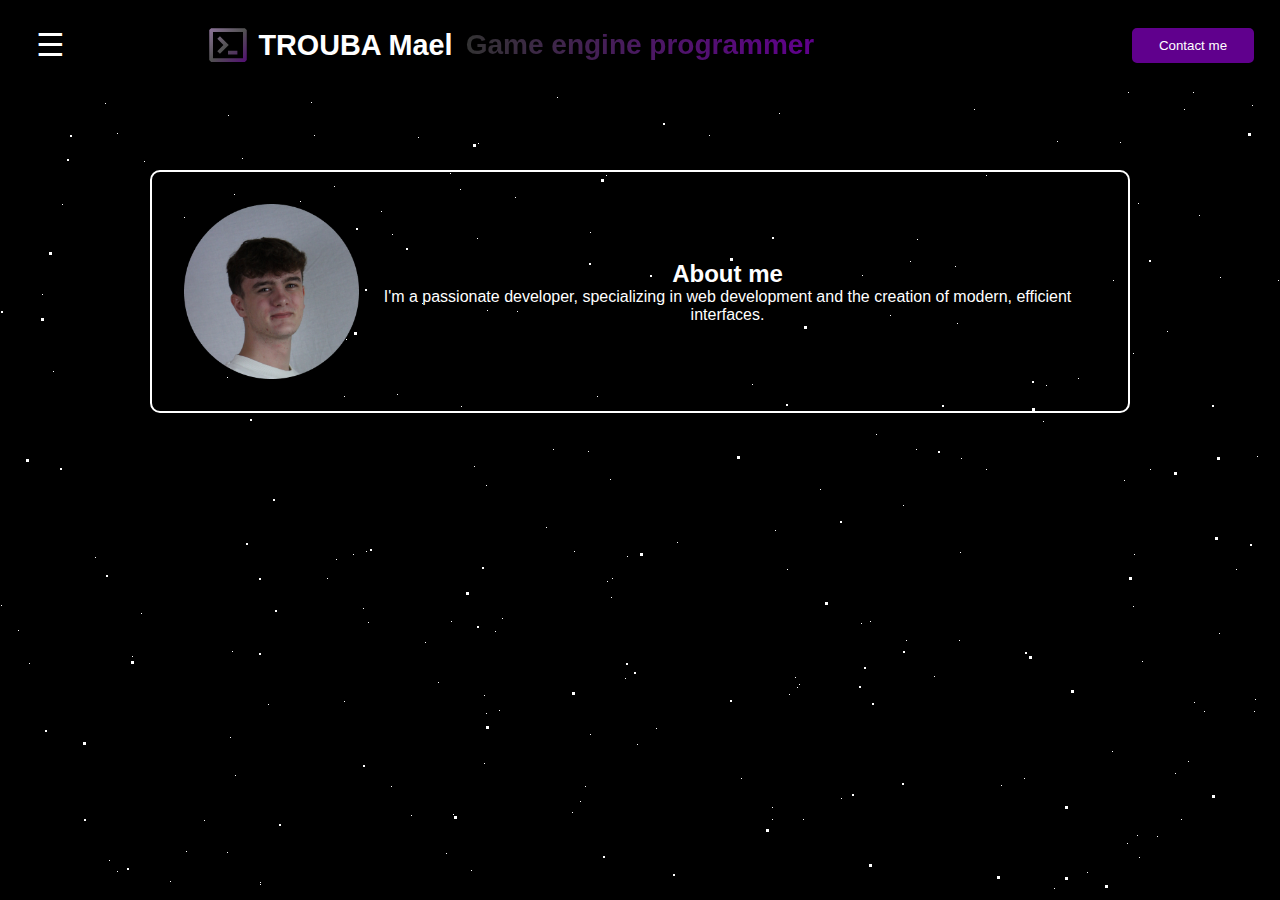
<file: index.html>
<!DOCTYPE html>
<html lang="fr">
<head>
    <meta charset="UTF-8">
    <meta name="viewport" content="width=device-width, initial-scale=1.0">
    <link rel="icon" type="image/png" href="Asset/Icon/icon.png">
    <title>Portfolio</title>
    <link rel="stylesheet" href="style.css">
    <link href='https://fonts.googleapis.com/css?family=Lato:300,400,700' rel='stylesheet' type='text/css'>
</head>
<body>
<header class="header-content">
    <div class="container header-container">
        <button class="menu-btn" onclick="toggleMenu()">☰</button>
        <h1 class="name"><img src="Asset/Icon/code_logo.svg" alt="Logo"> TROUBA Mael</h1>
        <h3 class="title">Game engine programmer </h3>
        <button class="contact" onclick="openContactModal()">Contact me</button>
    </div>
</header>

<div class="modal_overlay" hidden>
    <div class="modal_contact">
      <button class="close-btn" onclick="closeContactModal()">X</button>
      
      <label class="label" for="subject-contact">Subject</label>
      <input id="subject-contact" class="subject-contact" placeholder="Subject" oninput="checkFormCompletion()">

      <label class="label" for="content-contact">Email</label>
      <input id="email-contact" class="email-contact" placeholder="Email" oninput="checkFormCompletion()">
      
      <label class="label" for="content-contact">Content</label>
      <input id="content-contact" class="content-contact" placeholder="Content" oninput="checkFormCompletion()">
      
      <button id="submit-btn" class="submit-btn" onclick="closeContactModalSubmit()" disabled>Submit</button>
    </div>
  </div>
  
  <div id="toast" class="toast hidden"></div>

<div id="star-container">
    <div id="stars"></div>
    <div id="stars2"></div>
    <div id="stars3"></div>
</div>

<aside id="sidebar">
    <nav>
        <ul>
            <li><a href="index.html">Accueil</a></li>
            <li><a href="./Public/templates/CV.html">CV</a></li>
            <li><a href="./Public/templates/projet.html">Projets</a></li>
        </ul>
    </nav>
    <div class="social">
        <a href="https://github.com/MaelEtuu"><img class="img-social" src="Asset/Icon/github-icon.svg"></a>
        <a href="mailto:mael.trouba@etu.univ-smb.fr">
            <img class="img-social" src="Asset/Icon/gmail-icon.svg" alt="Gmail Icon">
        </a>
        <a href="https://www.linkedin.com/in/maël-trouba-66b2a633a/"><img class="img-social" src="Asset/Icon/linkedin-icon.svg"></a>
        <a href="https://www.instagram.com/mael.trb73?igsh=MTI5ZHR0ZjUyYzR6bA%3D%3D&utm_source=qr"><img class="img-social" src="Asset/Icon/insta-icon.svg"></a>
    </div>    
</aside>

<section id="about">
    <div class="photo">
        <img class="Photo-profil" src="Asset/Icon/Photo-profil.png">
    </div>
    <div class="container text-about">
        <h2>About me</h2>
        <p>I'm a passionate developer, specializing in web development and the creation of modern, efficient interfaces.</p>
    </div>
</section>

<script src="script.js"></script>
</body>
</html>
</file>
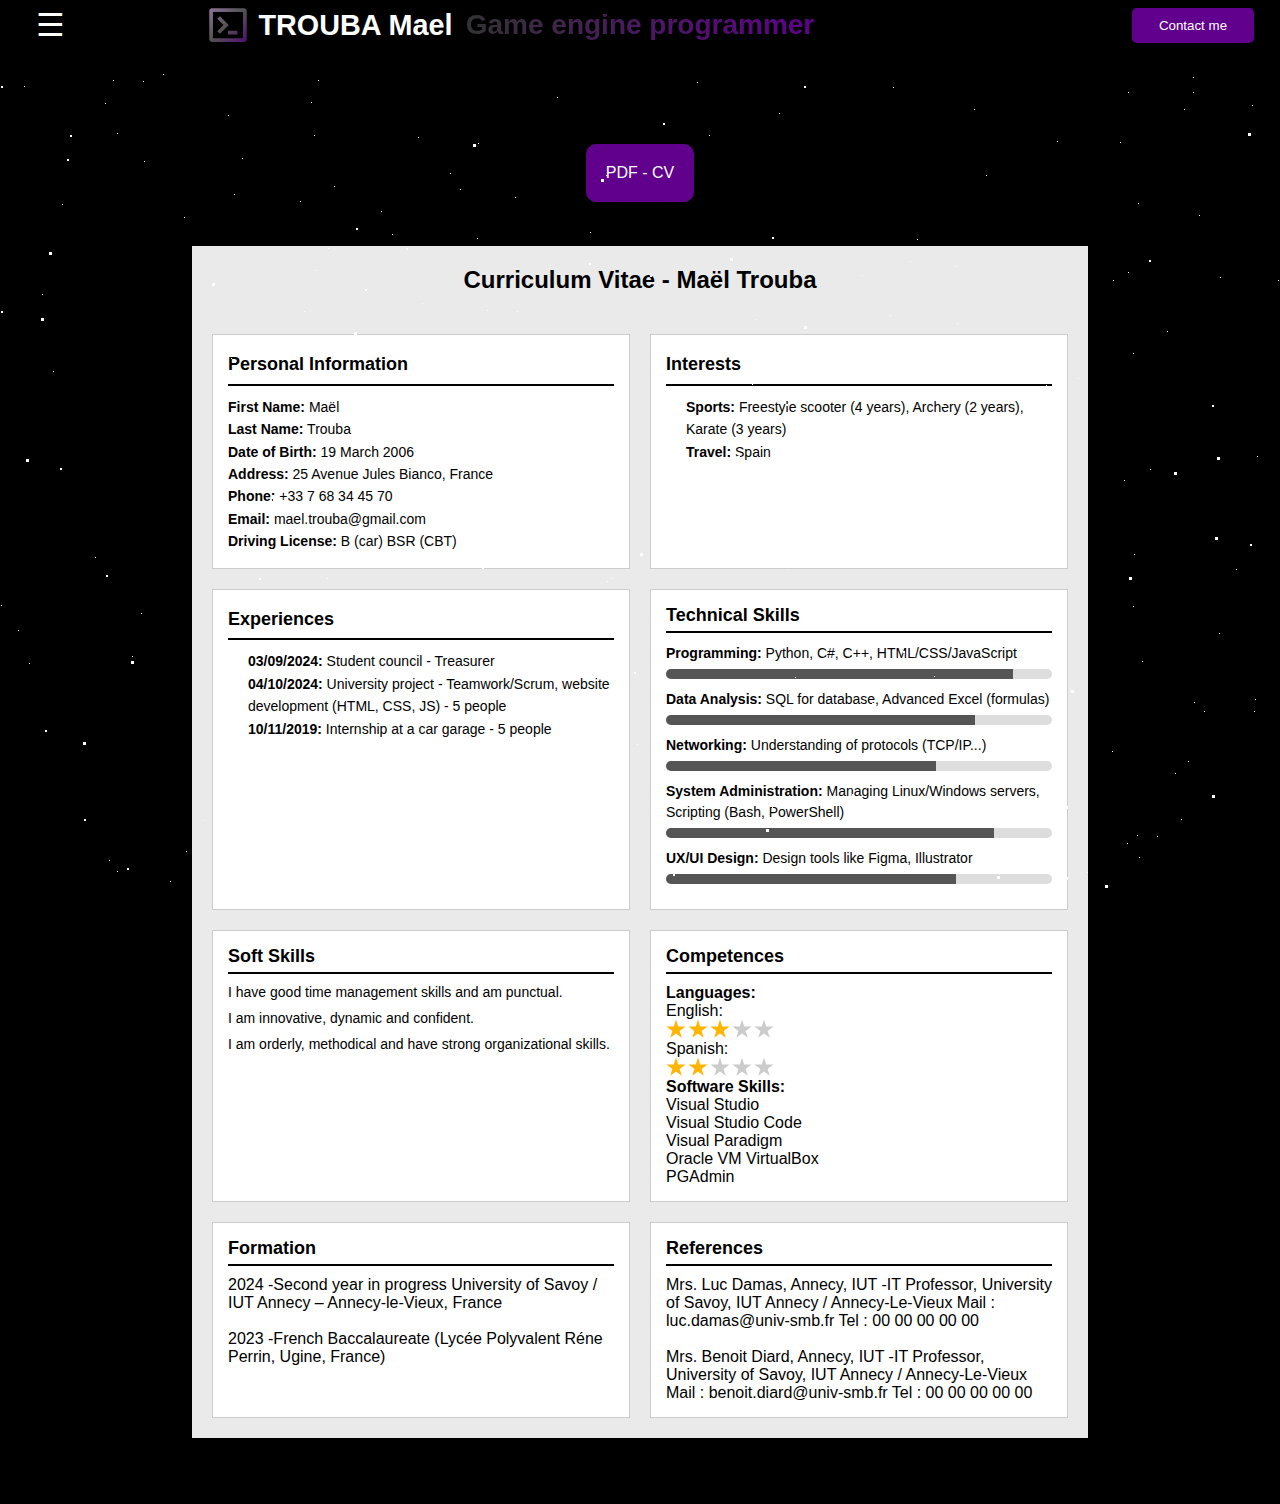
<file: Public/templates/CV.html>
<!DOCTYPE html>
<html lang="fr">
<head>
    <meta charset="UTF-8">
    <meta name="viewport" content="width=device-width, initial-scale=1.0">
    <link rel="icon" type="image/png" href="Asset/Icon/icon.png">
    <title>Portfolio - CV</title>
    <link rel="stylesheet" href="../../style.css">
    <link href='https://fonts.googleapis.com/css?family=Lato:300,400,700' rel='stylesheet' type='text/css'>
</head>

<body>
    <header style="position: fixed;" class="header-content-cv">
        <div class="container header-container">
            <button class="menu-btn" onclick="toggleMenu()">☰</button>
            <h1 class="name"><img src="../../Asset/Icon/code_logo.svg" alt="Logo"> TROUBA Mael</h1>
            <h3 class="title">Game engine programmer </h3>
            <button class="contact" onclick="openContactModal()">Contact me</button>
        </div>
    </header>
    
    <div class="modal_overlay" hidden>
        <div class="modal_contact">
          <button class="close-btn" onclick="closeContactModal()">X</button>
          
          <label class="label" for="subject-contact">Subject</label>
          <input id="subject-contact" class="subject-contact" placeholder="Subject" oninput="checkFormCompletion()">

          <label class="label" for="content-contact">Email</label>
          <input id="email-contact" class="email-contact" placeholder="Email" oninput="checkFormCompletion()">
          
          <label class="label" for="content-contact">Content</label>
          <input id="content-contact" class="content-contact" placeholder="Content" oninput="checkFormCompletion()">
          
          <button id="submit-btn" class="submit-btn" onclick="closeContactModalSubmit()" disabled>Submit</button>
        </div>
      </div>
      
      <div id="toast" class="toast hidden"></div>
    
    <div id="star-container">
        <div id="stars"></div>
        <div id="stars2"></div>
        <div id="stars3"></div>
    </div>
    
    <aside id="sidebar">
        <nav>
            <ul>
                <li><a href="../../index.html">Accueil</a></li>
                <li><a href="../templates/CV.html">CV</a></li>
                <li><a href="../templates/projet.html">Projets</a></li>
            </ul>
        </nav>
        <div class="social">
            <a href="https://github.com/MaelEtuu"><img class="img-social" src="../../Asset/Icon/github-icon.svg"></a>
            <a href="mailto:mael.trouba@etu.univ-smb.fr">
                <img class="img-social" src="../../Asset/Icon/gmail-icon.svg" alt="Gmail Icon">
            </a>
            <a href="https://www.linkedin.com/in/ma%C3%ABl-trouba-66b2a633a"><img class="img-social" src="../../Asset/Icon/linkedin-icon.svg"></a>
            <a href="https://www.instagram.com/mael.trb73?igsh=MTI5ZHR0ZjUyYzR6bA%3D%3D&utm_source=qr"><img class="img-social" src="../../Asset/Icon/insta-icon.svg"></a>
        </div>    
    </aside>
    <section class="cv-section">
        <div class="installcvbtn" onclick="window.open('../../Asset/PDF/CV Anglais.pdf', '_blank');">PDF - CV</div>
        <div class="cv-container">
            <h2>Curriculum Vitae - Maël Trouba</h2>
    
            <!-- Section 1: Personal Information -->
            <div class="section personal-info">
                <h3>Personal Information</h3>
                <p><strong>First Name:</strong> Maël</p>
                <p><strong>Last Name:</strong> Trouba</p>
                <p><strong>Date of Birth:</strong> 19 March 2006</p>
                <p><strong>Address:</strong> 25 Avenue Jules Bianco, France</p>
                <p><strong>Phone:</strong> +33 7 68 34 45 70</p>
                <p><strong>Email:</strong> mael.trouba@gmail.com</p>
                <p><strong>Driving License:</strong> B (car) BSR (CBT)</p>
            </div>
    
            <!-- Section 2: Interests -->
            <div class="section interests">
                <h3>Interests</h3>
                <ul>
                    <li><strong>Sports:</strong> Freestyle scooter (4 years), Archery (2 years), Karate (3 years)</li>
                    <li><strong>Travel:</strong> Spain</li>
                </ul>
            </div>
    
            <!-- Section 3: Experiences -->
            <div class="section experiences">
                <h3>Experiences</h3>
                <ul>
                    <li><strong>03/09/2024:</strong> Student council - Treasurer</li>
                    <li><strong>04/10/2024:</strong> University project - Teamwork/Scrum, website development (HTML, CSS, JS) - 5 people</li>
                    <li><strong>10/11/2019:</strong> Internship at a car garage - 5 people</li>
                </ul>
            </div>
    
            <!-- Section 4: Technical Skills -->
            <div class="section">
                <h3>Technical Skills</h3>
                <ul class="skills-list">
                    <li>
                        <strong>Programming:</strong> Python, C#, C++, HTML/CSS/JavaScript
                        <div class="progress-bar"><span style="width: 90%;"></span></div>
                    </li>
                    <li>
                        <strong>Data Analysis:</strong> SQL for database, Advanced Excel (formulas)
                        <div class="progress-bar"><span style="width: 80%;"></span></div>
                    </li>
                    <li>
                        <strong>Networking:</strong> Understanding of protocols (TCP/IP...)
                        <div class="progress-bar"><span style="width: 70%;"></span></div>
                    </li>
                    <li>
                        <strong>System Administration:</strong> Managing Linux/Windows servers, Scripting (Bash, PowerShell)
                        <div class="progress-bar"><span style="width: 85%;"></span></div>
                    </li>
                    <li>
                        <strong>UX/UI Design:</strong> Design tools like Figma, Illustrator
                        <div class="progress-bar"><span style="width: 75%;"></span></div>
                    </li>
                </ul>
            </div>
    
            <!-- Section 5: Soft Skills -->
            <div class="section">
                <h3>Soft Skills</h3>
                <ul class="soft-skills">
                    <li>I have good time management skills and am punctual.</li>
                    <li>I am innovative, dynamic and confident.</li>
                    <li>I am orderly, methodical and have strong organizational skills.</li>
                </ul>
            </div>
    
            <!-- Section 6: Competences -->
            <div class="section">
                <h3>Competences</h3>
                <strong>Languages:</strong>
                <ul>
                    <li>English: 
                        <div class="stars">
                            <span></span><span></span><span></span><span class="inactive"></span><span class="inactive">
                        </div>
                    </li>
                    <li>Spanish:
                        <div class="stars">
                            <span></span><span></span><span class="inactive"></span><span class="inactive"></span><span class="inactive"></span>
                        </div>
                    </li>
                </ul>
                <strong>Software Skills:</strong>
                <ul>
                    <li>Visual Studio</li>
                    <li>Visual Studio Code</li>
                    <li>Visual Paradigm</li>
                    <li>Oracle VM VirtualBox</li>
                    <li>PGAdmin</li>
                </ul>
            </div>
    
            <!-- Section 7: Formation -->
            <div class="section">
                <h3>Formation</h3>
                <ul class="formation-list">
                    <li>2024 -Second year in progress University of Savoy / IUT Annecy – Annecy-le-Vieux, France</li>
                    <br>
                    <li>2023 -French Baccalaureate (Lycée Polyvalent Réne Perrin, Ugine, France)</li>
                </ul>
            </div>
    
            <!-- Section 6: References -->
            <div class="section">
                <h3>References</h3>
                <p>Mrs. Luc Damas, Annecy, IUT
                    -IT Professor, University of Savoy, IUT Annecy / Annecy-Le-Vieux
                  Mail : luc.damas@univ-smb.fr
                  Tel : 00 00 00 00 00</p>
                <br>
                <p>Mrs. Benoit Diard, Annecy, IUT
                    -IT Professor, University of Savoy, IUT Annecy / Annecy-Le-Vieux
                  Mail : benoit.diard@univ-smb.fr
                  Tel : 00 00 00 00 00</p>
            </div>
        </div>

    </section>
    <script src="../../script.js"></script>
</body>
</html>
</file>
<file: style.css>
/* Styles généraux */
* {
  margin: 0;
  padding: 0;
  box-sizing: border-box;
}

li{
  list-style: none;
}

body {
  font-family: 'Roboto', sans-serif;
  background-color: #000;
  color: #FFF;
  overflow-x: hidden;
}

/* Conteneur pour l'animation des étoiles */
#star-container {
  position: fixed;
  width: 100vw;
  height: 100vh;
  overflow: hidden;
  top: 0;
  left: 0;
  pointer-events: none;
  z-index: 1;
}

#stars, #stars2, #stars3 {
  position: absolute;
  top: 0;
  width: 100%;
  height: 100%;
  transform: translateY(0);
  animation: animStar linear infinite;
}

/* Durée différente pour chaque couche d'étoiles pour donner de la profondeur */

#stars {
  width: 1px;
  height: 1px;
  background: transparent;
  box-shadow: 1722px 567px #FFF , 23px 1427px #FFF , 314px 135px #FFF , 1346px 154px #FFF , 1220px 277px #FFF , 113px 80px #FFF , 1139px 857px #FFF , 1896px 123px #FFF , 1023px 1864px #FFF , 1262px 1496px #FFF , 1333px 831px #FFF , 1780px 1975px #FFF , 341px 1205px #FFF , 1765px 1762px #FFF , 1856px 1835px #FFF , 570px 993px #FFF , 1913px 1734px #FFF , 1651px 1681px #FFF , 191px 1944px #FFF , 1816px 628px #FFF , 344px 701px #FFF , 648px 1606px #FFF , 893px 87px #FFF , 1667px 393px #FFF , 1536px 223px #FFF , 1133px 1414px #FFF , 1429px 353px #FFF , 425px 642px #FFF , 752px 384px #FFF , 1821px 1906px #FFF , 1411px 1008px #FFF , 380px 1134px #FFF , 1669px 472px #FFF , 1446px 1529px #FFF , 1077px 1275px #FFF , 610px 479px #FFF , 219px 1979px #FFF , 1798px 596px #FFF , 392px 1663px #FFF , 1800px 483px #FFF , 1128px 1800px #FFF , 1244px 1015px #FFF , 1356px 185px #FFF , 465px 1715px #FFF , 228px 1114px #FFF , 1901px 1747px #FFF , 1120px 1881px #FFF , 460px 189px #FFF , 1668px 1382px #FFF , 1832px 1260px #FFF , 1293px 719px #FFF , 1124px 480px #FFF , 738px 1350px #FFF , 234px 194px #FFF , 1940px 303px #FFF , 434px 1516px #FFF , 423px 1574px #FFF , 1472px 563px #FFF , 532px 1103px #FFF , 505px 1797px #FFF , 1739px 855px #FFF , 231px 358px #FFF , 257px 1278px #FFF , 1120px 142px #FFF , 292px 1122px #FFF , 1623px 1219px #FFF , 1184px 109px #FFF , 1987px 408px #FFF , 1167px 331px #FFF , 163px 1915px #FFF , 311px 102px #FFF , 1634px 95px #FFF , 327px 578px #FFF , 479px 1666px #FFF , 163px 74px #FFF , 515px 197px #FFF , 186px 851px #FFF , 1822px 390px #FFF , 1390px 640px #FFF , 432px 1442px #FFF , 1909px 247px #FFF , 1367px 1598px #FFF , 1647px 1319px #FFF , 477px 238px #FFF , 1833px 1603px #FFF , 1144px 1238px #FFF , 588px 451px #FFF , 1986px 300px #FFF , 1771px 1761px #FFF , 136px 1168px #FFF , 204px 820px #FFF , 955px 266px #FFF , 677px 542px #FFF , 1581px 779px #FFF , 1023px 989px #FFF , 1147px 1592px #FFF , 835px 1873px #FFF , 1426px 1843px #FFF , 1569px 346px #FFF , 906px 640px #FFF , 910px 261px #FFF , 84px 1824px #FFF , 1073px 54px #FFF , 1236px 569px #FFF , 1855px 1202px #FFF , 353px 554px #FFF , 1664px 99px #FFF , 972px 1246px #FFF , 317px 1772px #FFF , 344px 396px #FFF , 499px 710px #FFF , 1360px 248px #FFF , 1387px 492px #FFF , 637px 1462px #FFF , 1986px 969px #FFF , 372px 1426px #FFF , 787px 569px #FFF , 1295px 1140px #FFF , 656px 1103px #FFF , 1007px 1097px #FFF , 1696px 1725px #FFF , 1944px 1180px #FFF , 101px 1688px #FFF , 1868px 1917px #FFF , 1909px 1556px #FFF , 1px 605px #FFF , 1963px 515px #FFF , 652px 1859px #FFF , 597px 968px #FFF , 510px 1522px #FFF , 1910px 668px #FFF , 1543px 478px #FFF , 1705px 1486px #FFF , 1001px 785px #FFF , 1090px 1966px #FFF , 132px 1304px #FFF , 772px 819px #FFF , 1002px 1446px #FFF , 1042px 1359px #FFF , 1680px 1740px #FFF , 220px 1465px #FFF , 585px 786px #FFF , 1847px 1996px #FFF , 1471px 345px #FFF , 570px 906px #FFF , 1701px 304px #FFF , 89px 47px #FFF , 1941px 435px #FFF , 1078px 378px #FFF , 813px 1530px #FFF , 709px 1474px #FFF , 957px 323px #FFF , 1054px 888px #FFF , 535px 1626px #FFF , 1893px 1056px #FFF , 607px 1160px #FFF , 1008px 1305px #FFF , 60px 1422px #FFF , 1701px 1495px #FFF , 1715px 1545px #FFF , 438px 682px #FFF , 56px 1584px #FFF , 1371px 1284px #FFF , 1484px 733px #FFF , 1563px 1032px #FFF , 471px 1388px #FFF , 1276px 1601px #FFF , 557px 1557px #FFF , 513px 959px #FFF , 1507px 1242px #FFF , 1487px 1530px #FFF , 1055px 1519px #FFF , 450px 173px #FFF , 1003px 1051px #FFF , 862px 275px #FFF , 548px 982px #FFF , 345px 3px #FFF , 288px 1621px #FFF , 95px 557px #FFF , 1777px 1413px #FFF , 987px 1639px #FFF , 43px 1903px #FFF , 1394px 1728px #FFF , 1129px 1914px #FFF , 1544px 468px #FFF , 270px 55px #FFF , 1480px 1376px #FFF , 794px 1574px #FFF , 697px 1108px #FFF , 1780px 1121px #FFF , 96px 1183px #FFF , 1691px 958px #FFF , 643px 942px #FFF , 394px 1175px #FFF , 590px 734px #FFF , 606px 175px #FFF , 88px 1334px #FFF , 1281px 128px #FFF , 422px 303px #FFF , 1193px 92px #FFF , 334px 1379px #FFF , 491px 1748px #FFF , 1137px 1737px #FFF , 789px 1688px #FFF , 1894px 892px #FFF , 423px 1428px #FFF , 1357px 690px #FFF , 418px 137px #FFF , 1138px 1358px #FFF , 1916px 489px #FFF , 1503px 1628px #FFF , 553px 449px #FFF , 1857px 1367px #FFF , 1733px 1622px #FFF , 580px 801px #FFF , 1005px 987px #FFF , 1204px 711px #FFF , 1378px 1368px #FFF , 346px 339px #FFF , 1188px 761px #FFF , 260px 882px #FFF , 1494px 1242px #FFF , 1970px 1939px #FFF , 1831px 224px #FFF , 1379px 292px #FFF , 934px 676px #FFF , 324px 1041px #FFF , 1543px 1996px #FFF , 1307px 1026px #FFF , 409px 1688px #FFF , 95px 1783px #FFF , 155px 1243px #FFF , 1222px 1677px #FFF , 1460px 1321px #FFF , 70px 969px #FFF , 572px 812px #FFF , 574px 551px #FFF , 318px 1495px #FFF , 709px 135px #FFF , 795px 677px #FFF , 242px 158px #FFF , 1723px 622px #FFF , 105px 103px #FFF , 656px 728px #FFF , 548px 1237px #FFF , 1573px 1795px #FFF , 141px 613px #FFF , 1822px 185px #FFF , 712px 1325px #FFF , 1257px 1333px #FFF , 244px 1654px #FFF , 986px 469px #FFF , 551px 1176px #FFF , 1194px 702px #FFF , 1792px 250px #FFF , 546px 527px #FFF , 1510px 647px #FFF , 484px 695px #FFF , 1946px 181px #FFF , 474px 466px #FFF , 1153px 1860px #FFF , 1180px 1957px #FFF , 392px 234px #FFF , 24px 86px #FFF , 1533px 1070px #FFF , 484px 763px #FFF , 1729px 1652px #FFF , 169px 1766px #FFF , 481px 51px #FFF , 1143px 1513px #FFF , 772px 6px #FFF , 865px 1205px #FFF , 1128px 272px #FFF , 1057px 141px #FFF , 1924px 143px #FFF , 117px 133px #FFF , 260px 1050px #FFF , 162px 1448px #FFF , 1918px 704px #FFF , 500px 1511px #FFF , 392px 1857px #FFF , 1383px 1077px #FFF , 1651px 1928px #FFF , 1634px 115px #FFF , 1670px 1470px #FFF , 230px 737px #FFF , 132px 656px #FFF , 1473px 121px #FFF , 760px 1803px #FFF , 960px 552px #FFF , 1364px 990px #FFF , 1132px 1910px #FFF , 918px 1869px #FFF , 697px 82px #FFF , 268px 704px #FFF , 804px 1223px #FFF , 1687px 1767px #FFF , 789px 694px #FFF , 1629px 1189px #FFF , 916px 449px #FFF , 820px 489px #FFF , 741px 778px #FFF , 1689px 389px #FFF , 391px 786px #FFF , 557px 97px #FFF , 975px 1857px #FFF , 1409px 467px #FFF , 841px 798px #FFF , 1688px 688px #FFF , 171px 1257px #FFF , 903px 505px #FFF , 1992px 387px #FFF , 117px 871px #FFF , 1252px 105px #FFF , 809px 1206px #FFF , 779px 113px #FFF , 803px 819px #FFF , 1758px 176px #FFF , 453px 814px #FFF , 1299px 546px #FFF , 1935px 500px #FFF , 1412px 1731px #FFF , 1770px 474px #FFF , 675px 52px #FFF , 456px 1953px #FFF , 191px 34px #FFF , 758px 1517px #FFF , 1224px 1936px #FFF , 1138px 1593px #FFF , 1360px 1995px #FFF , 1714px 1617px #FFF , 227px 1706px #FFF , 1858px 1712px #FFF , 502px 618px #FFF , 399px 970px #FFF , 19px 1659px #FFF , 1402px 122px #FFF , 937px 1221px #FFF , 590px 232px #FFF , 1032px 918px #FFF , 1440px 923px #FFF , 471px 870px #FFF , 961px 458px #FFF , 599px 912px #FFF , 307px 1183px #FFF , 227px 377px #FFF , 1465px 1690px #FFF , 260px 884px #FFF , 1924px 563px #FFF , 816px 1840px #FFF , 643px 906px #FFF , 1323px 54px #FFF , 1087px 872px #FFF , 239px 1868px #FFF , 1610px 1926px #FFF , 1510px 552px #FFF , 451px 621px #FFF , 1920px 1981px #FFF , 1597px 851px #FFF , 1974px 372px #FFF , 1841px 398px #FFF , 1466px 333px #FFF , 1207px 1865px #FFF , 772px 807px #FFF , 88px 1382px #FFF , 1254px 711px #FFF , 1602px 1379px #FFF , 611px 597px #FFF , 833px 1417px #FFF , 917px 239px #FFF , 1184px 1176px #FFF , 283px 1535px #FFF , 446px 853px #FFF , 995px 26px #FFF , 770px 927px #FFF , 58px 1388px #FFF , 1222px 935px #FFF , 144px 1372px #FFF , 1950px 835px #FFF , 143px 81px #FFF , 1694px 1023px #FFF , 760px 1511px #FFF , 495px 631px #FFF , 1150px 469px #FFF , 1576px 17px #FFF , 1727px 73px #FFF , 304px 311px #FFF , 1513px 1790px #FFF , 1399px 106px #FFF , 746px 1566px #FFF , 1208px 1754px #FFF , 820px 1472px #FFF , 1141px 1245px #FFF , 1113px 280px #FFF , 732px 1404px #FFF , 1555px 226px #FFF , 316px 270px #FFF , 853px 1183px #FFF , 255px 1940px #FFF , 166px 1014px #FFF , 1851px 230px #FFF , 1199px 215px #FFF , 1348px 811px #FFF , 53px 371px #FFF , 779px 1316px #FFF , 763px 1866px #FFF , 799px 684px #FFF , 368px 622px #FFF , 397px 394px #FFF , 775px 530px #FFF , 974px 109px #FFF , 1329px 934px #FFF , 1376px 1107px #FFF , 149px 1856px #FFF , 1188px 1359px #FFF , 612px 578px #FFF , 1610px 1985px #FFF , 1147px 1505px #FFF , 1219px 633px #FFF , 1769px 283px #FFF , 1540px 258px #FFF , 411px 815px #FFF , 1385px 22px #FFF , 1004px 1953px #FFF , 1006px 1870px #FFF , 461px 406px #FFF , 1927px 1479px #FFF , 1937px 1742px #FFF , 109px 860px #FFF , 1259px 1581px #FFF , 537px 1313px #FFF , 1138px 203px #FFF , 1428px 1684px #FFF , 553px 1716px #FFF , 235px 775px #FFF , 1427px 738px #FFF , 1275px 1601px #FFF , 362px 1580px #FFF , 125px 1044px #FFF , 1837px 1796px #FFF , 1999px 422px #FFF , 1133px 606px #FFF , 699px 1436px #FFF , 184px 217px #FFF , 14px 1473px #FFF , 687px 1769px #FFF , 1837px 1258px #FFF , 682px 1629px #FFF , 248px 69px #FFF , 683px 1520px #FFF , 598px 1241px #FFF , 533px 1476px #FFF , 193px 1465px #FFF , 1484px 209px #FFF , 567px 1177px #FFF , 336px 1038px #FFF , 1443px 1676px #FFF , 1521px 26px #FFF , 1255px 699px #FFF , 705px 1245px #FFF , 647px 1267px #FFF , 1294px 443px #FFF , 1764px 1955px #FFF , 1588px 1506px #FFF , 1352px 756px #FFF , 1112px 751px #FFF , 979px 1712px #FFF , 1157px 836px #FFF , 909px 1235px #FFF , 1754px 1807px #FFF , 1521px 801px #FFF , 392px 1798px #FFF , 1361px 1434px #FFF , 486px 485px #FFF , 214px 1104px #FFF , 655px 1415px #FFF , 1736px 1928px #FFF , 1041px 1258px #FFF , 147px 1069px #FFF , 1112px 982px #FFF , 1749px 1142px #FFF , 1510px 164px #FFF , 1134px 554px #FFF , 1782px 1178px #FFF , 1064px 1175px #FFF , 1334px 1658px #FFF , 1878px 1981px #FFF , 534px 1082px #FFF , 966px 1836px #FFF , 381px 211px #FFF , 1197px 1483px #FFF , 637px 744px #FFF , 890px 315px #FFF , 1725px 1943px #FFF , 306px 1993px #FFF , 1772px 476px #FFF , 1384px 1494px #FFF , 1496px 1241px #FFF , 144px 161px #FFF , 856px 1636px #FFF , 1032px 1034px #FFF , 1736px 1173px #FFF , 5px 1462px #FFF , 1626px 1038px #FFF , 1737px 1318px #FFF , 861px 623px #FFF , 1594px 1137px #FFF , 72px 1076px #FFF , 529px 1350px #FFF , 265px 1569px #FFF , 1756px 1629px #FFF , 1758px 764px #FFF , 175px 1098px #FFF , 1516px 599px #FFF , 1655px 658px #FFF , 1815px 1112px #FFF , 334px 186px #FFF , 959px 640px #FFF , 1013px 1280px #FFF , 1169px 977px #FFF , 408px 56px #FFF , 627px 556px #FFF , 976px 1460px #FFF , 1175px 773px #FFF , 624px 1055px #FFF , 1211px 1380px #FFF , 1524px 273px #FFF , 529px 1392px #FFF , 842px 1799px #FFF , 40px 1165px #FFF , 1408px 1899px #FFF , 634px 1588px #FFF , 1559px 1382px #FFF , 882px 955px #FFF , 1420px 1379px #FFF , 918px 1027px #FFF , 1127px 843px #FFF , 559px 38px #FFF , 1594px 1041px #FFF , 517px 311px #FFF , 1419px 1695px #FFF , 487px 310px #FFF , 1142px 661px #FFF , 625px 678px #FFF , 212px 1833px #FFF , 1610px 621px #FFF , 738px 1749px #FFF , 1325px 1716px #FFF , 1129px 1851px #FFF , 1473px 908px #FFF , 1513px 1354px #FFF , 124px 1878px #FFF , 1728px 1319px #FFF , 1278px 1492px #FFF , 1037px 984px #FFF , 358px 1323px #FFF , 1688px 453px #FFF , 750px 1309px #FFF , 118px 1295px #FFF , 228px 1369px #FFF , 1278px 280px #FFF , 1670px 204px #FFF , 1073px 1411px #FFF , 1038px 1917px #FFF , 1819px 1612px #FFF , 478px 143px #FFF , 1436px 959px #FFF , 1637px 1303px #FFF , 1181px 819px #FFF , 300px 201px #FFF , 425px 1468px #FFF , 524px 1277px #FFF , 633px 1316px #FFF , 1440px 304px #FFF , 1346px 636px #FFF , 478px 1490px #FFF , 1498px 666px #FFF , 862px 1109px #FFF , 988px 1591px #FFF , 1246px 1725px #FFF , 1772px 296px #FFF , 318px 80px #FFF , 1976px 1903px #FFF , 101px 1540px #FFF , 870px 621px #FFF , 495px 1073px #FFF , 1744px 88px #FFF , 1347px 1039px #FFF , 486px 713px #FFF , 876px 434px #FFF , 261px 930px #FFF , 1734px 224px #FFF , 336px 559px #FFF , 1193px 77px #FFF , 329px 1513px #FFF , 1853px 1672px #FFF , 1257px 456px #FFF , 429px 1886px #FFF , 350px 1370px #FFF , 756px 319px #FFF , 1238px 1209px #FFF , 1603px 784px #FFF , 1029px 1256px #FFF , 1512px 923px #FFF , 69px 1315px #FFF , 247px 1866px #FFF , 1533px 1979px #FFF , 48px 1258px #FFF , 1233px 1540px #FFF , 986px 175px #FFF , 895px 1481px #FFF , 1005px 1622px #FFF , 1490px 1775px #FFF , 1526px 697px #FFF , 619px 1634px #FFF , 1137px 835px #FFF , 1327px 1230px #FFF , 1057px 1182px #FFF , 1714px 1824px #FFF , 498px 1513px #FFF , 1722px 799px #FFF , 1802px 1298px #FFF , 306px 1800px #FFF , 799px 1918px #FFF , 1908px 1726px #FFF , 1397px 1909px #FFF , 1133px 353px #FFF , 1111px 1604px #FFF , 1441px 604px #FFF , 1879px 540px #FFF , 1923px 1511px #FFF , 228px 115px #FFF , 816px 1641px #FFF , 575px 1499px #FFF , 363px 608px #FFF , 675px 1954px #FFF , 1024px 778px #FFF , 869px 1463px #FFF , 1976px 264px #FFF , 1533px 917px #FFF , 1714px 441px #FFF , 1812px 631px #FFF , 905px 1118px #FFF , 1653px 146px #FFF , 1353px 1374px #FFF , 1046px 385px #FFF , 1829px 944px #FFF , 1277px 1808px #FFF , 62px 204px #FFF , 232px 651px #FFF , 328px 248px #FFF , 1170px 1435px #FFF , 1223px 1784px #FFF , 597px 396px #FFF , 563px 1312px #FFF , 1467px 407px #FFF , 1469px 712px #FFF , 993px 1010px #FFF , 843px 1634px #FFF , 94px 1838px #FFF , 1529px 459px #FFF , 1256px 975px #FFF , 683px 1365px #FFF , 797px 687px #FFF , 1381px 152px #FFF , 1532px 1119px #FFF , 690px 1001px #FFF , 1128px 92px #FFF , 278px 1852px #FFF , 434px 971px #FFF , 1050px 1870px #FFF , 1661px 1122px #FFF , 192px 1613px #FFF , 1043px 421px #FFF , 366px 551px #FFF , 653px 1836px #FFF , 227px 852px #FFF , 536px 911px #FFF , 900px 1033px #FFF , 1612px 1285px #FFF , 607px 581px #FFF , 18px 630px #FFF , 1877px 1014px #FFF , 170px 881px #FFF , 1511px 1533px #FFF , 1988px 973px #FFF , 1463px 1103px #FFF , 42px 294px #FFF , 1144px 1169px #FFF , 1098px 1091px #FFF , 1723px 635px #FFF , 415px 1534px #FFF , 1076px 903px #FFF , 29px 663px #FFF , 225px 41px #FFF , 1977px 617px #FFF , 1602px 1965px #FFF , 191px 1320px #FFF , 533px 1956px #FFF , 1113px 1618px #FFF;
  animation: animStar 50s linear infinite;
}
#stars:after {
  content: " ";
  position: absolute;
  top: 2000px;
  width: 1px;
  height: 1px;
  background: transparent;
  box-shadow: 1722px 567px #FFF , 23px 1427px #FFF , 314px 135px #FFF , 1346px 154px #FFF , 1220px 277px #FFF , 113px 80px #FFF , 1139px 857px #FFF , 1896px 123px #FFF , 1023px 1864px #FFF , 1262px 1496px #FFF , 1333px 831px #FFF , 1780px 1975px #FFF , 341px 1205px #FFF , 1765px 1762px #FFF , 1856px 1835px #FFF , 570px 993px #FFF , 1913px 1734px #FFF , 1651px 1681px #FFF , 191px 1944px #FFF , 1816px 628px #FFF , 344px 701px #FFF , 648px 1606px #FFF , 893px 87px #FFF , 1667px 393px #FFF , 1536px 223px #FFF , 1133px 1414px #FFF , 1429px 353px #FFF , 425px 642px #FFF , 752px 384px #FFF , 1821px 1906px #FFF , 1411px 1008px #FFF , 380px 1134px #FFF , 1669px 472px #FFF , 1446px 1529px #FFF , 1077px 1275px #FFF , 610px 479px #FFF , 219px 1979px #FFF , 1798px 596px #FFF , 392px 1663px #FFF , 1800px 483px #FFF , 1128px 1800px #FFF , 1244px 1015px #FFF , 1356px 185px #FFF , 465px 1715px #FFF , 228px 1114px #FFF , 1901px 1747px #FFF , 1120px 1881px #FFF , 460px 189px #FFF , 1668px 1382px #FFF , 1832px 1260px #FFF , 1293px 719px #FFF , 1124px 480px #FFF , 738px 1350px #FFF , 234px 194px #FFF , 1940px 303px #FFF , 434px 1516px #FFF , 423px 1574px #FFF , 1472px 563px #FFF , 532px 1103px #FFF , 505px 1797px #FFF , 1739px 855px #FFF , 231px 358px #FFF , 257px 1278px #FFF , 1120px 142px #FFF , 292px 1122px #FFF , 1623px 1219px #FFF , 1184px 109px #FFF , 1987px 408px #FFF , 1167px 331px #FFF , 163px 1915px #FFF , 311px 102px #FFF , 1634px 95px #FFF , 327px 578px #FFF , 479px 1666px #FFF , 163px 74px #FFF , 515px 197px #FFF , 186px 851px #FFF , 1822px 390px #FFF , 1390px 640px #FFF , 432px 1442px #FFF , 1909px 247px #FFF , 1367px 1598px #FFF , 1647px 1319px #FFF , 477px 238px #FFF , 1833px 1603px #FFF , 1144px 1238px #FFF , 588px 451px #FFF , 1986px 300px #FFF , 1771px 1761px #FFF , 136px 1168px #FFF , 204px 820px #FFF , 955px 266px #FFF , 677px 542px #FFF , 1581px 779px #FFF , 1023px 989px #FFF , 1147px 1592px #FFF , 835px 1873px #FFF , 1426px 1843px #FFF , 1569px 346px #FFF , 906px 640px #FFF , 910px 261px #FFF , 84px 1824px #FFF , 1073px 54px #FFF , 1236px 569px #FFF , 1855px 1202px #FFF , 353px 554px #FFF , 1664px 99px #FFF , 972px 1246px #FFF , 317px 1772px #FFF , 344px 396px #FFF , 499px 710px #FFF , 1360px 248px #FFF , 1387px 492px #FFF , 637px 1462px #FFF , 1986px 969px #FFF , 372px 1426px #FFF , 787px 569px #FFF , 1295px 1140px #FFF , 656px 1103px #FFF , 1007px 1097px #FFF , 1696px 1725px #FFF , 1944px 1180px #FFF , 101px 1688px #FFF , 1868px 1917px #FFF , 1909px 1556px #FFF , 1px 605px #FFF , 1963px 515px #FFF , 652px 1859px #FFF , 597px 968px #FFF , 510px 1522px #FFF , 1910px 668px #FFF , 1543px 478px #FFF , 1705px 1486px #FFF , 1001px 785px #FFF , 1090px 1966px #FFF , 132px 1304px #FFF , 772px 819px #FFF , 1002px 1446px #FFF , 1042px 1359px #FFF , 1680px 1740px #FFF , 220px 1465px #FFF , 585px 786px #FFF , 1847px 1996px #FFF , 1471px 345px #FFF , 570px 906px #FFF , 1701px 304px #FFF , 89px 47px #FFF , 1941px 435px #FFF , 1078px 378px #FFF , 813px 1530px #FFF , 709px 1474px #FFF , 957px 323px #FFF , 1054px 888px #FFF , 535px 1626px #FFF , 1893px 1056px #FFF , 607px 1160px #FFF , 1008px 1305px #FFF , 60px 1422px #FFF , 1701px 1495px #FFF , 1715px 1545px #FFF , 438px 682px #FFF , 56px 1584px #FFF , 1371px 1284px #FFF , 1484px 733px #FFF , 1563px 1032px #FFF , 471px 1388px #FFF , 1276px 1601px #FFF , 557px 1557px #FFF , 513px 959px #FFF , 1507px 1242px #FFF , 1487px 1530px #FFF , 1055px 1519px #FFF , 450px 173px #FFF , 1003px 1051px #FFF , 862px 275px #FFF , 548px 982px #FFF , 345px 3px #FFF , 288px 1621px #FFF , 95px 557px #FFF , 1777px 1413px #FFF , 987px 1639px #FFF , 43px 1903px #FFF , 1394px 1728px #FFF , 1129px 1914px #FFF , 1544px 468px #FFF , 270px 55px #FFF , 1480px 1376px #FFF , 794px 1574px #FFF , 697px 1108px #FFF , 1780px 1121px #FFF , 96px 1183px #FFF , 1691px 958px #FFF , 643px 942px #FFF , 394px 1175px #FFF , 590px 734px #FFF , 606px 175px #FFF , 88px 1334px #FFF , 1281px 128px #FFF , 422px 303px #FFF , 1193px 92px #FFF , 334px 1379px #FFF , 491px 1748px #FFF , 1137px 1737px #FFF , 789px 1688px #FFF , 1894px 892px #FFF , 423px 1428px #FFF , 1357px 690px #FFF , 418px 137px #FFF , 1138px 1358px #FFF , 1916px 489px #FFF , 1503px 1628px #FFF , 553px 449px #FFF , 1857px 1367px #FFF , 1733px 1622px #FFF , 580px 801px #FFF , 1005px 987px #FFF , 1204px 711px #FFF , 1378px 1368px #FFF , 346px 339px #FFF , 1188px 761px #FFF , 260px 882px #FFF , 1494px 1242px #FFF , 1970px 1939px #FFF , 1831px 224px #FFF , 1379px 292px #FFF , 934px 676px #FFF , 324px 1041px #FFF , 1543px 1996px #FFF , 1307px 1026px #FFF , 409px 1688px #FFF , 95px 1783px #FFF , 155px 1243px #FFF , 1222px 1677px #FFF , 1460px 1321px #FFF , 70px 969px #FFF , 572px 812px #FFF , 574px 551px #FFF , 318px 1495px #FFF , 709px 135px #FFF , 795px 677px #FFF , 242px 158px #FFF , 1723px 622px #FFF , 105px 103px #FFF , 656px 728px #FFF , 548px 1237px #FFF , 1573px 1795px #FFF , 141px 613px #FFF , 1822px 185px #FFF , 712px 1325px #FFF , 1257px 1333px #FFF , 244px 1654px #FFF , 986px 469px #FFF , 551px 1176px #FFF , 1194px 702px #FFF , 1792px 250px #FFF , 546px 527px #FFF , 1510px 647px #FFF , 484px 695px #FFF , 1946px 181px #FFF , 474px 466px #FFF , 1153px 1860px #FFF , 1180px 1957px #FFF , 392px 234px #FFF , 24px 86px #FFF , 1533px 1070px #FFF , 484px 763px #FFF , 1729px 1652px #FFF , 169px 1766px #FFF , 481px 51px #FFF , 1143px 1513px #FFF , 772px 6px #FFF , 865px 1205px #FFF , 1128px 272px #FFF , 1057px 141px #FFF , 1924px 143px #FFF , 117px 133px #FFF , 260px 1050px #FFF , 162px 1448px #FFF , 1918px 704px #FFF , 500px 1511px #FFF , 392px 1857px #FFF , 1383px 1077px #FFF , 1651px 1928px #FFF , 1634px 115px #FFF , 1670px 1470px #FFF , 230px 737px #FFF , 132px 656px #FFF , 1473px 121px #FFF , 760px 1803px #FFF , 960px 552px #FFF , 1364px 990px #FFF , 1132px 1910px #FFF , 918px 1869px #FFF , 697px 82px #FFF , 268px 704px #FFF , 804px 1223px #FFF , 1687px 1767px #FFF , 789px 694px #FFF , 1629px 1189px #FFF , 916px 449px #FFF , 820px 489px #FFF , 741px 778px #FFF , 1689px 389px #FFF , 391px 786px #FFF , 557px 97px #FFF , 975px 1857px #FFF , 1409px 467px #FFF , 841px 798px #FFF , 1688px 688px #FFF , 171px 1257px #FFF , 903px 505px #FFF , 1992px 387px #FFF , 117px 871px #FFF , 1252px 105px #FFF , 809px 1206px #FFF , 779px 113px #FFF , 803px 819px #FFF , 1758px 176px #FFF , 453px 814px #FFF , 1299px 546px #FFF , 1935px 500px #FFF , 1412px 1731px #FFF , 1770px 474px #FFF , 675px 52px #FFF , 456px 1953px #FFF , 191px 34px #FFF , 758px 1517px #FFF , 1224px 1936px #FFF , 1138px 1593px #FFF , 1360px 1995px #FFF , 1714px 1617px #FFF , 227px 1706px #FFF , 1858px 1712px #FFF , 502px 618px #FFF , 399px 970px #FFF , 19px 1659px #FFF , 1402px 122px #FFF , 937px 1221px #FFF , 590px 232px #FFF , 1032px 918px #FFF , 1440px 923px #FFF , 471px 870px #FFF , 961px 458px #FFF , 599px 912px #FFF , 307px 1183px #FFF , 227px 377px #FFF , 1465px 1690px #FFF , 260px 884px #FFF , 1924px 563px #FFF , 816px 1840px #FFF , 643px 906px #FFF , 1323px 54px #FFF , 1087px 872px #FFF , 239px 1868px #FFF , 1610px 1926px #FFF , 1510px 552px #FFF , 451px 621px #FFF , 1920px 1981px #FFF , 1597px 851px #FFF , 1974px 372px #FFF , 1841px 398px #FFF , 1466px 333px #FFF , 1207px 1865px #FFF , 772px 807px #FFF , 88px 1382px #FFF , 1254px 711px #FFF , 1602px 1379px #FFF , 611px 597px #FFF , 833px 1417px #FFF , 917px 239px #FFF , 1184px 1176px #FFF , 283px 1535px #FFF , 446px 853px #FFF , 995px 26px #FFF , 770px 927px #FFF , 58px 1388px #FFF , 1222px 935px #FFF , 144px 1372px #FFF , 1950px 835px #FFF , 143px 81px #FFF , 1694px 1023px #FFF , 760px 1511px #FFF , 495px 631px #FFF , 1150px 469px #FFF , 1576px 17px #FFF , 1727px 73px #FFF , 304px 311px #FFF , 1513px 1790px #FFF , 1399px 106px #FFF , 746px 1566px #FFF , 1208px 1754px #FFF , 820px 1472px #FFF , 1141px 1245px #FFF , 1113px 280px #FFF , 732px 1404px #FFF , 1555px 226px #FFF , 316px 270px #FFF , 853px 1183px #FFF , 255px 1940px #FFF , 166px 1014px #FFF , 1851px 230px #FFF , 1199px 215px #FFF , 1348px 811px #FFF , 53px 371px #FFF , 779px 1316px #FFF , 763px 1866px #FFF , 799px 684px #FFF , 368px 622px #FFF , 397px 394px #FFF , 775px 530px #FFF , 974px 109px #FFF , 1329px 934px #FFF , 1376px 1107px #FFF , 149px 1856px #FFF , 1188px 1359px #FFF , 612px 578px #FFF , 1610px 1985px #FFF , 1147px 1505px #FFF , 1219px 633px #FFF , 1769px 283px #FFF , 1540px 258px #FFF , 411px 815px #FFF , 1385px 22px #FFF , 1004px 1953px #FFF , 1006px 1870px #FFF , 461px 406px #FFF , 1927px 1479px #FFF , 1937px 1742px #FFF , 109px 860px #FFF , 1259px 1581px #FFF , 537px 1313px #FFF , 1138px 203px #FFF , 1428px 1684px #FFF , 553px 1716px #FFF , 235px 775px #FFF , 1427px 738px #FFF , 1275px 1601px #FFF , 362px 1580px #FFF , 125px 1044px #FFF , 1837px 1796px #FFF , 1999px 422px #FFF , 1133px 606px #FFF , 699px 1436px #FFF , 184px 217px #FFF , 14px 1473px #FFF , 687px 1769px #FFF , 1837px 1258px #FFF , 682px 1629px #FFF , 248px 69px #FFF , 683px 1520px #FFF , 598px 1241px #FFF , 533px 1476px #FFF , 193px 1465px #FFF , 1484px 209px #FFF , 567px 1177px #FFF , 336px 1038px #FFF , 1443px 1676px #FFF , 1521px 26px #FFF , 1255px 699px #FFF , 705px 1245px #FFF , 647px 1267px #FFF , 1294px 443px #FFF , 1764px 1955px #FFF , 1588px 1506px #FFF , 1352px 756px #FFF , 1112px 751px #FFF , 979px 1712px #FFF , 1157px 836px #FFF , 909px 1235px #FFF , 1754px 1807px #FFF , 1521px 801px #FFF , 392px 1798px #FFF , 1361px 1434px #FFF , 486px 485px #FFF , 214px 1104px #FFF , 655px 1415px #FFF , 1736px 1928px #FFF , 1041px 1258px #FFF , 147px 1069px #FFF , 1112px 982px #FFF , 1749px 1142px #FFF , 1510px 164px #FFF , 1134px 554px #FFF , 1782px 1178px #FFF , 1064px 1175px #FFF , 1334px 1658px #FFF , 1878px 1981px #FFF , 534px 1082px #FFF , 966px 1836px #FFF , 381px 211px #FFF , 1197px 1483px #FFF , 637px 744px #FFF , 890px 315px #FFF , 1725px 1943px #FFF , 306px 1993px #FFF , 1772px 476px #FFF , 1384px 1494px #FFF , 1496px 1241px #FFF , 144px 161px #FFF , 856px 1636px #FFF , 1032px 1034px #FFF , 1736px 1173px #FFF , 5px 1462px #FFF , 1626px 1038px #FFF , 1737px 1318px #FFF , 861px 623px #FFF , 1594px 1137px #FFF , 72px 1076px #FFF , 529px 1350px #FFF , 265px 1569px #FFF , 1756px 1629px #FFF , 1758px 764px #FFF , 175px 1098px #FFF , 1516px 599px #FFF , 1655px 658px #FFF , 1815px 1112px #FFF , 334px 186px #FFF , 959px 640px #FFF , 1013px 1280px #FFF , 1169px 977px #FFF , 408px 56px #FFF , 627px 556px #FFF , 976px 1460px #FFF , 1175px 773px #FFF , 624px 1055px #FFF , 1211px 1380px #FFF , 1524px 273px #FFF , 529px 1392px #FFF , 842px 1799px #FFF , 40px 1165px #FFF , 1408px 1899px #FFF , 634px 1588px #FFF , 1559px 1382px #FFF , 882px 955px #FFF , 1420px 1379px #FFF , 918px 1027px #FFF , 1127px 843px #FFF , 559px 38px #FFF , 1594px 1041px #FFF , 517px 311px #FFF , 1419px 1695px #FFF , 487px 310px #FFF , 1142px 661px #FFF , 625px 678px #FFF , 212px 1833px #FFF , 1610px 621px #FFF , 738px 1749px #FFF , 1325px 1716px #FFF , 1129px 1851px #FFF , 1473px 908px #FFF , 1513px 1354px #FFF , 124px 1878px #FFF , 1728px 1319px #FFF , 1278px 1492px #FFF , 1037px 984px #FFF , 358px 1323px #FFF , 1688px 453px #FFF , 750px 1309px #FFF , 118px 1295px #FFF , 228px 1369px #FFF , 1278px 280px #FFF , 1670px 204px #FFF , 1073px 1411px #FFF , 1038px 1917px #FFF , 1819px 1612px #FFF , 478px 143px #FFF , 1436px 959px #FFF , 1637px 1303px #FFF , 1181px 819px #FFF , 300px 201px #FFF , 425px 1468px #FFF , 524px 1277px #FFF , 633px 1316px #FFF , 1440px 304px #FFF , 1346px 636px #FFF , 478px 1490px #FFF , 1498px 666px #FFF , 862px 1109px #FFF , 988px 1591px #FFF , 1246px 1725px #FFF , 1772px 296px #FFF , 318px 80px #FFF , 1976px 1903px #FFF , 101px 1540px #FFF , 870px 621px #FFF , 495px 1073px #FFF , 1744px 88px #FFF , 1347px 1039px #FFF , 486px 713px #FFF , 876px 434px #FFF , 261px 930px #FFF , 1734px 224px #FFF , 336px 559px #FFF , 1193px 77px #FFF , 329px 1513px #FFF , 1853px 1672px #FFF , 1257px 456px #FFF , 429px 1886px #FFF , 350px 1370px #FFF , 756px 319px #FFF , 1238px 1209px #FFF , 1603px 784px #FFF , 1029px 1256px #FFF , 1512px 923px #FFF , 69px 1315px #FFF , 247px 1866px #FFF , 1533px 1979px #FFF , 48px 1258px #FFF , 1233px 1540px #FFF , 986px 175px #FFF , 895px 1481px #FFF , 1005px 1622px #FFF , 1490px 1775px #FFF , 1526px 697px #FFF , 619px 1634px #FFF , 1137px 835px #FFF , 1327px 1230px #FFF , 1057px 1182px #FFF , 1714px 1824px #FFF , 498px 1513px #FFF , 1722px 799px #FFF , 1802px 1298px #FFF , 306px 1800px #FFF , 799px 1918px #FFF , 1908px 1726px #FFF , 1397px 1909px #FFF , 1133px 353px #FFF , 1111px 1604px #FFF , 1441px 604px #FFF , 1879px 540px #FFF , 1923px 1511px #FFF , 228px 115px #FFF , 816px 1641px #FFF , 575px 1499px #FFF , 363px 608px #FFF , 675px 1954px #FFF , 1024px 778px #FFF , 869px 1463px #FFF , 1976px 264px #FFF , 1533px 917px #FFF , 1714px 441px #FFF , 1812px 631px #FFF , 905px 1118px #FFF , 1653px 146px #FFF , 1353px 1374px #FFF , 1046px 385px #FFF , 1829px 944px #FFF , 1277px 1808px #FFF , 62px 204px #FFF , 232px 651px #FFF , 328px 248px #FFF , 1170px 1435px #FFF , 1223px 1784px #FFF , 597px 396px #FFF , 563px 1312px #FFF , 1467px 407px #FFF , 1469px 712px #FFF , 993px 1010px #FFF , 843px 1634px #FFF , 94px 1838px #FFF , 1529px 459px #FFF , 1256px 975px #FFF , 683px 1365px #FFF , 797px 687px #FFF , 1381px 152px #FFF , 1532px 1119px #FFF , 690px 1001px #FFF , 1128px 92px #FFF , 278px 1852px #FFF , 434px 971px #FFF , 1050px 1870px #FFF , 1661px 1122px #FFF , 192px 1613px #FFF , 1043px 421px #FFF , 366px 551px #FFF , 653px 1836px #FFF , 227px 852px #FFF , 536px 911px #FFF , 900px 1033px #FFF , 1612px 1285px #FFF , 607px 581px #FFF , 18px 630px #FFF , 1877px 1014px #FFF , 170px 881px #FFF , 1511px 1533px #FFF , 1988px 973px #FFF , 1463px 1103px #FFF , 42px 294px #FFF , 1144px 1169px #FFF , 1098px 1091px #FFF , 1723px 635px #FFF , 415px 1534px #FFF , 1076px 903px #FFF , 29px 663px #FFF , 225px 41px #FFF , 1977px 617px #FFF , 1602px 1965px #FFF , 191px 1320px #FFF , 533px 1956px #FFF , 1113px 1618px #FFF;
}

#stars2 {
  width: 2px;
  height: 2px;
  background: transparent;
  box-shadow: 648px 1952px #FFF , 1295px 830px #FFF , 842px 1174px #FFF , 70px 135px #FFF , 365px 289px #FFF , 743px 1405px #FFF , 406px 248px #FFF , 1854px 105px #FFF , 345px 1745px #FFF , 1485px 1662px #FFF , 1814px 906px #FFF , 1691px 1667px #FFF , 1955px 328px #FFF , 620px 1443px #FFF , 1891px 591px #FFF , 938px 451px #FFF , 864px 667px #FFF , 1299px 1975px #FFF , 127px 868px #FFF , 1742px 848px #FFF , 1654px 571px #FFF , 486px 1301px #FFF , 826px 1917px #FFF , 1411px 1079px #FFF , 139px 1527px #FFF , 1790px 631px #FFF , 1255px 1110px #FFF , 1646px 910px #FFF , 664px 1564px #FFF , 828px 1736px #FFF , 753px 958px #FFF , 661px 1956px #FFF , 1795px 1233px #FFF , 1463px 1561px #FFF , 1890px 954px #FFF , 259px 653px #FFF , 1458px 1448px #FFF , 1149px 260px #FFF , 1596px 711px #FFF , 363px 765px #FFF , 45px 730px #FFF , 673px 874px #FFF , 356px 228px #FFF , 1820px 623px #FFF , 1438px 1308px #FFF , 1762px 976px #FFF , 1235px 1138px #FFF , 852px 794px #FFF , 1984px 1945px #FFF , 1071px 964px #FFF , 607px 1822px #FFF , 1550px 276px #FFF , 182px 1598px #FFF , 634px 672px #FFF , 431px 1182px #FFF , 796px 1865px #FFF , 1683px 1237px #FFF , 1485px 1908px #FFF , 1576px 1192px #FFF , 766px 1049px #FFF , 1095px 10px #FFF , 1719px 659px #FFF , 1325px 129px #FFF , 373px 1028px #FFF , 1153px 963px #FFF , 859px 686px #FFF , 1954px 1207px #FFF , 1608px 1790px #FFF , 1132px 1403px #FFF , 1374px 1278px #FFF , 106px 575px #FFF , 1706px 74px #FFF , 275px 1366px #FFF , 1211px 15px #FFF , 358px 1106px #FFF , 772px 237px #FFF , 1786px 36px #FFF , 1435px 1454px #FFF , 650px 275px #FFF , 1201px 1823px #FFF , 706px 1584px #FFF , 1802px 546px #FFF , 1459px 1635px #FFF , 1075px 1182px #FFF , 728px 919px #FFF , 153px 1906px #FFF , 190px 1356px #FFF , 786px 404px #FFF , 519px 1271px #FFF , 92px 1105px #FFF , 823px 1688px #FFF , 720px 1730px #FFF , 279px 824px #FFF , 220px 1460px #FFF , 1799px 275px #FFF , 1250px 544px #FFF , 1025px 969px #FFF , 1540px 1718px #FFF , 1479px 441px #FFF , 942px 405px #FFF , 67px 159px #FFF , 482px 567px #FFF , 771px 1758px #FFF , 1584px 1783px #FFF , 97px 1917px #FFF , 699px 1686px #FFF , 287px 1044px #FFF , 804px 86px #FFF , 84px 819px #FFF , 1788px 1215px #FFF , 872px 703px #FFF , 312px 1810px #FFF , 1303px 445px #FFF , 1944px 429px #FFF , 370px 549px #FFF , 405px 1955px #FFF , 1433px 1186px #FFF , 525px 1823px #FFF , 108px 1471px #FFF , 903px 651px #FFF , 589px 1913px #FFF , 1520px 153px #FFF , 1025px 652px #FFF , 1234px 1316px #FFF , 1650px 1336px #FFF , 1348px 1765px #FFF , 352px 1248px #FFF , 273px 499px #FFF , 1501px 1376px #FFF , 1165px 1639px #FFF , 1718px 1495px #FFF , 425px 1893px #FFF , 902px 783px #FFF , 463px 1213px #FFF , 1697px 868px #FFF , 603px 856px #FFF , 1563px 898px #FFF , 884px 1868px #FFF , 744px 1539px #FFF , 1429px 1188px #FFF , 1188px 1629px #FFF , 1587px 955px #FFF , 1290px 1201px #FFF , 1395px 829px #FFF , 1690px 151px #FFF , 418px 1188px #FFF , 875px 958px #FFF , 1216px 1024px #FFF , 1963px 1676px #FFF , 1212px 405px #FFF , 626px 663px #FFF , 958px 66px #FFF , 980px 1990px #FFF , 1556px 1264px #FFF , 663px 123px #FFF , 1376px 1616px #FFF , 1971px 1266px #FFF , 589px 263px #FFF , 1956px 432px #FFF , 663px 1498px #FFF , 861px 1278px #FFF , 1px 311px #FFF , 269px 1334px #FFF , 922px 971px #FFF , 1066px 1568px #FFF , 730px 700px #FFF , 218px 1935px #FFF , 1206px 1866px #FFF , 1580px 555px #FFF , 854px 1324px #FFF , 1px 86px #FFF , 1153px 1615px #FFF , 1574px 1539px #FFF , 1032px 381px #FFF , 1942px 1121px #FFF , 702px 1147px #FFF , 107px 66px #FFF , 106px 1150px #FFF , 168px 1821px #FFF , 1460px 52px #FFF , 678px 1772px #FFF , 840px 521px #FFF , 1968px 119px #FFF , 277px 1472px #FFF , 275px 610px #FFF , 1547px 575px #FFF , 246px 543px #FFF , 259px 578px #FFF , 785px 1046px #FFF , 1985px 667px #FFF , 977px 1059px #FFF , 1744px 1708px #FFF , 250px 419px #FFF , 477px 626px #FFF , 1288px 1202px #FFF , 60px 468px #FFF , 1071px 954px #FFF , 26px 1971px #FFF , 806px 1343px #FFF , 868px 1152px #FFF;
  animation: animStar 100s linear infinite;
}
#stars2:after {
  content: " ";
  position: absolute;
  top: 2000px;
  width: 2px;
  height: 2px;
  background: transparent;
  box-shadow: 648px 1952px #FFF , 1295px 830px #FFF , 842px 1174px #FFF , 70px 135px #FFF , 365px 289px #FFF , 743px 1405px #FFF , 406px 248px #FFF , 1854px 105px #FFF , 345px 1745px #FFF , 1485px 1662px #FFF , 1814px 906px #FFF , 1691px 1667px #FFF , 1955px 328px #FFF , 620px 1443px #FFF , 1891px 591px #FFF , 938px 451px #FFF , 864px 667px #FFF , 1299px 1975px #FFF , 127px 868px #FFF , 1742px 848px #FFF , 1654px 571px #FFF , 486px 1301px #FFF , 826px 1917px #FFF , 1411px 1079px #FFF , 139px 1527px #FFF , 1790px 631px #FFF , 1255px 1110px #FFF , 1646px 910px #FFF , 664px 1564px #FFF , 828px 1736px #FFF , 753px 958px #FFF , 661px 1956px #FFF , 1795px 1233px #FFF , 1463px 1561px #FFF , 1890px 954px #FFF , 259px 653px #FFF , 1458px 1448px #FFF , 1149px 260px #FFF , 1596px 711px #FFF , 363px 765px #FFF , 45px 730px #FFF , 673px 874px #FFF , 356px 228px #FFF , 1820px 623px #FFF , 1438px 1308px #FFF , 1762px 976px #FFF , 1235px 1138px #FFF , 852px 794px #FFF , 1984px 1945px #FFF , 1071px 964px #FFF , 607px 1822px #FFF , 1550px 276px #FFF , 182px 1598px #FFF , 634px 672px #FFF , 431px 1182px #FFF , 796px 1865px #FFF , 1683px 1237px #FFF , 1485px 1908px #FFF , 1576px 1192px #FFF , 766px 1049px #FFF , 1095px 10px #FFF , 1719px 659px #FFF , 1325px 129px #FFF , 373px 1028px #FFF , 1153px 963px #FFF , 859px 686px #FFF , 1954px 1207px #FFF , 1608px 1790px #FFF , 1132px 1403px #FFF , 1374px 1278px #FFF , 106px 575px #FFF , 1706px 74px #FFF , 275px 1366px #FFF , 1211px 15px #FFF , 358px 1106px #FFF , 772px 237px #FFF , 1786px 36px #FFF , 1435px 1454px #FFF , 650px 275px #FFF , 1201px 1823px #FFF , 706px 1584px #FFF , 1802px 546px #FFF , 1459px 1635px #FFF , 1075px 1182px #FFF , 728px 919px #FFF , 153px 1906px #FFF , 190px 1356px #FFF , 786px 404px #FFF , 519px 1271px #FFF , 92px 1105px #FFF , 823px 1688px #FFF , 720px 1730px #FFF , 279px 824px #FFF , 220px 1460px #FFF , 1799px 275px #FFF , 1250px 544px #FFF , 1025px 969px #FFF , 1540px 1718px #FFF , 1479px 441px #FFF , 942px 405px #FFF , 67px 159px #FFF , 482px 567px #FFF , 771px 1758px #FFF , 1584px 1783px #FFF , 97px 1917px #FFF , 699px 1686px #FFF , 287px 1044px #FFF , 804px 86px #FFF , 84px 819px #FFF , 1788px 1215px #FFF , 872px 703px #FFF , 312px 1810px #FFF , 1303px 445px #FFF , 1944px 429px #FFF , 370px 549px #FFF , 405px 1955px #FFF , 1433px 1186px #FFF , 525px 1823px #FFF , 108px 1471px #FFF , 903px 651px #FFF , 589px 1913px #FFF , 1520px 153px #FFF , 1025px 652px #FFF , 1234px 1316px #FFF , 1650px 1336px #FFF , 1348px 1765px #FFF , 352px 1248px #FFF , 273px 499px #FFF , 1501px 1376px #FFF , 1165px 1639px #FFF , 1718px 1495px #FFF , 425px 1893px #FFF , 902px 783px #FFF , 463px 1213px #FFF , 1697px 868px #FFF , 603px 856px #FFF , 1563px 898px #FFF , 884px 1868px #FFF , 744px 1539px #FFF , 1429px 1188px #FFF , 1188px 1629px #FFF , 1587px 955px #FFF , 1290px 1201px #FFF , 1395px 829px #FFF , 1690px 151px #FFF , 418px 1188px #FFF , 875px 958px #FFF , 1216px 1024px #FFF , 1963px 1676px #FFF , 1212px 405px #FFF , 626px 663px #FFF , 958px 66px #FFF , 980px 1990px #FFF , 1556px 1264px #FFF , 663px 123px #FFF , 1376px 1616px #FFF , 1971px 1266px #FFF , 589px 263px #FFF , 1956px 432px #FFF , 663px 1498px #FFF , 861px 1278px #FFF , 1px 311px #FFF , 269px 1334px #FFF , 922px 971px #FFF , 1066px 1568px #FFF , 730px 700px #FFF , 218px 1935px #FFF , 1206px 1866px #FFF , 1580px 555px #FFF , 854px 1324px #FFF , 1px 86px #FFF , 1153px 1615px #FFF , 1574px 1539px #FFF , 1032px 381px #FFF , 1942px 1121px #FFF , 702px 1147px #FFF , 107px 66px #FFF , 106px 1150px #FFF , 168px 1821px #FFF , 1460px 52px #FFF , 678px 1772px #FFF , 840px 521px #FFF , 1968px 119px #FFF , 277px 1472px #FFF , 275px 610px #FFF , 1547px 575px #FFF , 246px 543px #FFF , 259px 578px #FFF , 785px 1046px #FFF , 1985px 667px #FFF , 977px 1059px #FFF , 1744px 1708px #FFF , 250px 419px #FFF , 477px 626px #FFF , 1288px 1202px #FFF , 60px 468px #FFF , 1071px 954px #FFF , 26px 1971px #FFF , 806px 1343px #FFF , 868px 1152px #FFF;
}

#stars3 {
  width: 3px;
  height: 3px;
  background: transparent;
  box-shadow: 1086px 1950px #FFF , 1406px 1321px #FFF , 1890px 1867px #FFF , 846px 1614px #FFF , 737px 59px #FFF , 601px 179px #FFF , 99px 1781px #FFF , 1841px 677px #FFF , 1780px 1755px #FFF , 1399px 60px #FFF , 1884px 1811px #FFF , 1604px 701px #FFF , 675px 925px #FFF , 41px 318px #FFF , 1675px 1466px #FFF , 1962px 1478px #FFF , 1029px 656px #FFF , 777px 54px #FFF , 1362px 1480px #FFF , 18px 1610px #FFF , 1212px 795px #FFF , 341px 1734px #FFF , 1127px 1999px #FFF , 1543px 520px #FFF , 766px 829px #FFF , 996px 1583px #FFF , 492px 1454px #FFF , 131px 661px #FFF , 1380px 1569px #FFF , 377px 1366px #FFF , 1990px 1590px #FFF , 1421px 1923px #FFF , 825px 602px #FFF , 1252px 1363px #FFF , 1225px 1649px #FFF , 572px 692px #FFF , 896px 1073px #FFF , 212px 283px #FFF , 1650px 103px #FFF , 454px 816px #FFF , 293px 1489px #FFF , 1695px 199px #FFF , 1603px 1243px #FFF , 1389px 1517px #FFF , 1343px 390px #FFF , 505px 1666px #FFF , 1926px 1012px #FFF , 354px 332px #FFF , 87px 1246px #FFF , 1105px 885px #FFF , 946px 1067px #FFF , 211px 1647px #FFF , 1188px 1382px #FFF , 804px 326px #FFF , 1032px 408px #FFF , 83px 742px #FFF , 1217px 457px #FFF , 1789px 1893px #FFF , 1807px 1623px #FFF , 473px 144px #FFF , 1930px 189px #FFF , 640px 553px #FFF , 1994px 1561px #FFF , 1365px 1765px #FFF , 36px 936px #FFF , 1424px 1083px #FFF , 1901px 333px #FFF , 1920px 1008px #FFF , 1215px 537px #FFF , 1621px 1705px #FFF , 1172px 52px #FFF , 140px 1295px #FFF , 195px 1372px #FFF , 1679px 1386px #FFF , 1129px 577px #FFF , 453px 949px #FFF , 1287px 1499px #FFF , 1418px 1281px #FFF , 1065px 877px #FFF , 737px 456px #FFF , 891px 1067px #FFF , 730px 258px #FFF , 49px 252px #FFF , 26px 459px #FFF , 1827px 1924px #FFF , 1065px 806px #FFF , 1071px 690px #FFF , 1174px 472px #FFF , 1248px 133px #FFF , 315px 1640px #FFF , 466px 592px #FFF , 997px 876px #FFF , 486px 726px #FFF , 793px 1859px #FFF , 74px 1306px #FFF , 406px 1678px #FFF , 1419px 1590px #FFF , 869px 864px #FFF , 347px 1857px #FFF , 639px 1028px #FFF;
  animation: animStar 150s linear infinite;
}
#stars3:after {
  content: " ";
  position: absolute;
  top: 2000px;
  width: 3px;
  height: 3px;
  background: transparent;
  box-shadow: 1086px 1950px #FFF , 1406px 1321px #FFF , 1890px 1867px #FFF , 846px 1614px #FFF , 737px 59px #FFF , 601px 179px #FFF , 99px 1781px #FFF , 1841px 677px #FFF , 1780px 1755px #FFF , 1399px 60px #FFF , 1884px 1811px #FFF , 1604px 701px #FFF , 675px 925px #FFF , 41px 318px #FFF , 1675px 1466px #FFF , 1962px 1478px #FFF , 1029px 656px #FFF , 777px 54px #FFF , 1362px 1480px #FFF , 18px 1610px #FFF , 1212px 795px #FFF , 341px 1734px #FFF , 1127px 1999px #FFF , 1543px 520px #FFF , 766px 829px #FFF , 996px 1583px #FFF , 492px 1454px #FFF , 131px 661px #FFF , 1380px 1569px #FFF , 377px 1366px #FFF , 1990px 1590px #FFF , 1421px 1923px #FFF , 825px 602px #FFF , 1252px 1363px #FFF , 1225px 1649px #FFF , 572px 692px #FFF , 896px 1073px #FFF , 212px 283px #FFF , 1650px 103px #FFF , 454px 816px #FFF , 293px 1489px #FFF , 1695px 199px #FFF , 1603px 1243px #FFF , 1389px 1517px #FFF , 1343px 390px #FFF , 505px 1666px #FFF , 1926px 1012px #FFF , 354px 332px #FFF , 87px 1246px #FFF , 1105px 885px #FFF , 946px 1067px #FFF , 211px 1647px #FFF , 1188px 1382px #FFF , 804px 326px #FFF , 1032px 408px #FFF , 83px 742px #FFF , 1217px 457px #FFF , 1789px 1893px #FFF , 1807px 1623px #FFF , 473px 144px #FFF , 1930px 189px #FFF , 640px 553px #FFF , 1994px 1561px #FFF , 1365px 1765px #FFF , 36px 936px #FFF , 1424px 1083px #FFF , 1901px 333px #FFF , 1920px 1008px #FFF , 1215px 537px #FFF , 1621px 1705px #FFF , 1172px 52px #FFF , 140px 1295px #FFF , 195px 1372px #FFF , 1679px 1386px #FFF , 1129px 577px #FFF , 453px 949px #FFF , 1287px 1499px #FFF , 1418px 1281px #FFF , 1065px 877px #FFF , 737px 456px #FFF , 891px 1067px #FFF , 730px 258px #FFF , 49px 252px #FFF , 26px 459px #FFF , 1827px 1924px #FFF , 1065px 806px #FFF , 1071px 690px #FFF , 1174px 472px #FFF , 1248px 133px #FFF , 315px 1640px #FFF , 466px 592px #FFF , 997px 876px #FFF , 486px 726px #FFF , 793px 1859px #FFF , 74px 1306px #FFF , 406px 1678px #FFF , 1419px 1590px #FFF , 869px 864px #FFF , 347px 1857px #FFF , 639px 1028px #FFF;
}

@keyframes animStar {
  from {
    transform: translateY(0);
  }
  to {
    transform: translateY(-2000px);
  }
}


/* Header */
.header-content {
  height: 10vh;
  background-color: #000 !important;
  width: 100%;
  display: flex;
  align-items: center;
  justify-content: space-between;
  padding: 0 2%;
  position: relative;
  z-index: 99999;
}

.header-content-cv {
  margin-top: -100px;
  height: 10vh;
  background-color: #000 !important;
  width: 100%;
  display: flex;
  align-items: center;
  justify-content: space-between;
  padding: 0 2%;
  z-index: 99999;
}

.container {
  display: flex;
  justify-content: space-between;
  width: 100%;
  align-items: center;
}

.menu-btn {
  width: 50px;
  height: 50px;
  background-color: transparent;
  color: #FFF;
  border-radius: 50%;
  cursor: pointer;
  font-size: 2rem;
  border: none;
  transition: background-color 0.3s ease, color 0.3s ease;
}

.menu-btn:hover {
  background-color: rgba(97, 97, 97, 0.6);
}

.name {
  font-size: 1.8rem;
  cursor: pointer;
  margin-left: 10%;
  display: flex;
  align-items: center;
}

.title {
  position: absolute;
  left: 50%;
  transform: translateX(-50%);
  font-size: 1.75rem;
  text-align: center;
  background: linear-gradient(90deg, #333333, #60008D, #9F9F9F, #333333);
  background-size: 300%;
  -webkit-background-clip: text;
  -webkit-text-fill-color: transparent;
  animation: gradient-slide 3s infinite alternate;
}

@keyframes gradient-slide {
  0% {
    background-position: 0%;
  }
  100% {
    background-position: 100%;
  }
}

.contact {
  margin-left: auto;
  height: 35px;
  width: 10%;
  border-radius: 5px;
  background-color: #60008D;
  color: white;
  border: 2px solid #60008D;
  transition: 0.3s;
  text-align: center;
}

.contact:hover {
  background-color: transparent;
  color: #60008D;
  border: 2px solid #60008D;
}

#sidebar {
  position: fixed;
  top: 85px;
  bottom: 0;
  left: -250px;
  width: 250px;
  background-color: #333;
  transition: left 0.3s ease;
  z-index: 2000;
  display: flex;
  justify-content: center;
  border-radius: 0 5px 0 0;
}

#sidebar nav ul {
  list-style: none;
  padding: 0;
  text-align: center;
}

#sidebar nav ul li {
  margin: 1.5rem 0;
  height: 50px;
  width: 250px;
  border-bottom: 2px solid black;
}

#sidebar nav ul li a {
  text-decoration: none;
  padding: 10px;
  font-size: 1.5rem;
  color: #FFF;
  transition: color 0.3s ease;
}

#sidebar nav ul li a:hover {
  cursor: pointer;
  font-size: 1.8rem;
}

#sidebar.active {
  left: 0;
}

.social{
  position: absolute;
  bottom: 25px;
  width: 200px;
  display: flex;
  justify-content: space-around;
}

.img-social{
  height: 25px;
  width: 25px;
  cursor: pointer;
}

.img-social:hover{
  scale: 1.15;
}


section {
  padding: 4rem 0;
  margin-top: 5rem;
}

#about {
  margin-left: 150px;
  margin-right: 150px;
  background-color: transparent;
  display: flex;
  align-items: center;
  justify-content: center;
  padding: 2rem;
  border-radius: 10px;
  margin-bottom: 2rem;
  box-shadow: 0 10px 20px rgba(0, 0, 0, 0.3);
  border: 2px solid white;
  transition: margin-left 0.3s ease;
}

#sidebar.active + #about {
  margin-left: 400px;
}

.text-about {
  width: 750px;
  flex-direction: column;
  text-align: center;
}


@media (max-width: 1024px) {
  .header-content {
    padding: 0 2%;
  }

  .name {
    font-size: 1.5rem;
    margin-left: 5%;
  }

  .title {
    font-size: 1.2rem;
    margin-left: 2%;
  }

  .contact {
    font-size: 1rem;
    width: 15%;
  }

  #sidebar {
    width: 25vw;
  }

  #sidebar.active + #about {
    width: 70%;
  }
}

@media (max-width: 768px) {
  .name {
    font-size: 1.2rem;
    margin-left: 3%;
  }

  .menu-btn {
    font-size: 1.5rem;
  }

  .contact {
    font-size: 0.9rem;
    width: 20%;
  }

  #sidebar {
    width: 35vw;
  }

  #sidebar.active + #about {
    width: 65%;
  }
}

@media (max-width: 480px) {
  .name {
    font-size: 1rem;
    margin-left: 0;
  }

  .contact {
    width: 25%;
    font-size: 0.8rem;
  }
}

.modal_overlay {
  color: #000;
  display: none;
  position: absolute;
  top: 100;
  right: 0;
  width: 200px;
  height: 100px;
  background: rgba(0, 0, 0, 0.5);
  z-index: 1000;
}

.modal_overlay.is-visible {
  display: block;
}

.modal_contact {
  align-items: left;
  width: 350px;
  height: 300px;
  position: relative;
  display: flex;
  flex-direction: column;
  align-items: center;
  justify-content: center;
  top: 150px;
  transform: translate(-50%, -50%);
  background: white;
  padding: 20px;
  border-radius: 8px;
  box-shadow: 0 4px 6px rgba(0, 0, 0, 0.1);
}

.subject-contact{
  height: 50px;
  width: 85%;
  border-radius: 10px;
  border: 1px solid #333;
  padding: 10px;
}

.email-contact{
  height: 50px;
  width: 85%;
  border-radius: 10px;
  border: 1px solid #333;
  padding: 10px;
}

.content-contact{
  height: 50px;
  width: 85%;
  border-radius: 10px;
  border: 1px solid #333;
  padding: 10px;
}

.close-btn{
  color: grey;
  border: none;
  background: transparent;
  position: absolute;
  width: 15px;
  height: 15px;
  top: 10px;
  right: 10px;
}

.close-btn:hover{
  color: #000;
}

.submit-btn:hover{
  color: #60008D;
  background-color: transparent;
  border: 1.5px solid #60008D;
}

.label{
  margin-right: 200px;
  margin-top: 20px;
}

.photo{
  display: flex;
  border-radius: 100%;
}

.Photo-profil{
  height: 175px;
  width: 175px;
  z-index: 99999;
}

.toast {
  position: fixed;
  bottom: 20px;
  right: 20px;
  background-color: #4caf50;
  color: white;
  padding: 10px 20px;
  border-radius: 5px;
  box-shadow: 0 4px 6px rgba(0, 0, 0, 0.2);
  opacity: 0;
  transform: translateY(100%);
  transition: opacity 0.3s ease, transform 0.3s ease;
}

.toast.visible {
  opacity: 1;
  transform: translateY(0);
}

.toast.hidden {
  display: none;
}

.submit-btn:disabled {
  background-color: #ccc;
  cursor: not-allowed;
  opacity: 0.6;
  pointer-events: none;
  width: 75%;
  height: 40px;
}

.submit-btn {
  background-color: #60008D;
  border: 1.5px solid #60008D;
  color: white;
  border: none;
  border-radius: 10px;
  font-size: 16px;
  cursor: pointer;
  transition: background-color 0.3s ease, opacity 0.3s ease;
  width: 75%;
  height: 40px;
  margin-top: 10px;
}

.submit-btn:hover:enabled {
  background-color: transparent;
  color: #60008D;
  width: 75%;
  height: 40px;
}

#projects {
  margin-left: 150px;
  margin-right: 150px;
  background-color: transparent;
  display: flex;
  align-items: center;
  justify-content: center;
  padding: 2rem;
  border-radius: 10px;
  margin-bottom: 2rem;
  box-shadow: 0 10px 20px rgba(0, 0, 0, 0.3);
  border: 2px solid white;
  transition: margin-left 0.3s ease;
}

.projects-container {
  display: flex;
  flex-wrap: wrap;
  justify-content: center;
  gap: 30px;
  width: 100%;
  max-width: 800px;
}

.project-circle {
  width: calc(100% / 3 - 30px);
  max-width: 250px;
  aspect-ratio: 1;
  display: flex;
  justify-content: center;
  align-items: center;
  border-radius: 50%;
  background-color: white;
  color: #000;
  font-size: 1rem;
  text-align: center;
  box-shadow: 0 5px 15px rgba(0, 0, 0, 0.3);
  cursor: pointer;
  transition: all 0.3s ease;
  border: 3px solid black;
}

.project-circle:hover {
  border-radius: 15px;
  background-color: #333333;
  transform: scale(1.1);
  color: #FFF;
}

#sidebar.active + #projects {
  margin-left: 400px;
}


.modal {
  position: fixed;
  top: 50%;
  left: 50%;
  transform: translate(-50%, -50%);
  width: 75%;
  height: 75%;
  background: white;
  box-shadow: 0 4px 6px rgba(0, 0, 0, 0.2);
  border-radius: 10px;
  z-index: 1000;
  display: flex;
  flex-direction: column;
  overflow: hidden;
}

.modal.hidden {
  display: none;
}

.modal-content {
  color: #000;
  display: flex;
  flex-direction: column;
  height: 100%;
}

.modal-body {
  display: flex;
  flex: 1;
}

.sidebare {
  width: 25%;
  background: #f4f4f4;
  padding: 10px;
  border-right: 2px solid #ddd;
}

.sidebare ul {
  list-style: none;
  padding: 0;
}

.sidebare li {
  margin-bottom: 10px;
}

.content {
  width: 75%;
  padding: 20px;
  display: flex;
  flex-direction: column;
  align-items: center;
  justify-content: center;
  text-align: center;
}

.content img {
  max-width: 100%;
  max-height: 50%;
  margin-bottom: 20px;
}

.close-btn {
  position: absolute;
  top: 10px;
  right: 10px;
  background: transparent;
  border: none;
  font-size: 1.5rem;
  cursor: pointer;
}

#project-title {
  text-align: center;
  margin-top: 10px;
  font-size: 1.8rem;
}

.github-link {
  display: block;
  margin-top: 10px;
  color: #0366d6;
  text-decoration: none;
  font-weight: bold;
}

.github-link:hover {
  text-decoration: underline;
}

.hidden {
  display: none;
}

.cv-container {
  margin-top: 100px;
  color: #000;
  width: 80%;
  max-width: 900px;
  background-color: #eaeaea;
  border: 2px solid #000;
  padding: 20px;
  display: grid;
  grid-template-columns: 1fr 1fr;
  gap: 20px;
}

.cv-container h2 {
  grid-column: span 2;
  text-align: center;
  margin-bottom: 20px;
  font-size: 24px;
  font-weight: bold;
}

.section {
  background-color: #fff;
  padding: 15px;
  border: 1px solid #ccc;
}

.section h3 {
  margin-top: 0;
  font-size: 18px;
  border-bottom: 2px solid #000;
  padding-bottom: 5px;
  margin-bottom: 10px;
}

.skills-list, .soft-skills ul, .competences ul {
  margin: 0;
  padding: 0;
  list-style: none;
  font-size: 14px;
  line-height: 1.5;
}

.skills-list li, .soft-skills li, .competences li {
  margin-bottom: 10px;
}

.progress-bar {
  width: 100%;
  background-color: #ddd;
  border-radius: 5px;
  overflow: hidden;
  margin-top: 5px;
}

.progress-bar span {
  display: block;
  height: 10px;
  background-color: #555;
}

.soft-skills {
  font-size: 14px;
}

.stars {
  display: flex;
}

.stars span {
  width: 20px;
  height: 20px;
  background-color: #ffb400;
  clip-path: polygon(50% 0%, 61% 35%, 98% 35%, 68% 57%, 79% 91%, 50% 70%, 21% 91%, 32% 57%, 2% 35%, 39% 35%);
  margin-right: 2px;
}

.stars span.inactive {
  background-color: #ccc;
}

.personal-info, .interests, .experiences {
  font-size: 14px;
  line-height: 1.6;
}

.personal-info h3, .interests h3, .experiences h3 {
  border-bottom: 2px solid #000;
  padding-bottom: 5px;
  margin-bottom: 10px;
}

.interests ul, .experiences ul {
  list-style-type: square;
  padding-left: 20px;
}

.cv-section{
  width: 100%;
  display: flex;
  justify-content: center;
}

.installcvbtn{
  padding: 20px;
  background-color: #60008D;
  height: fit-content;
  border-radius: 10px;
  position: absolute;
}
</file>
